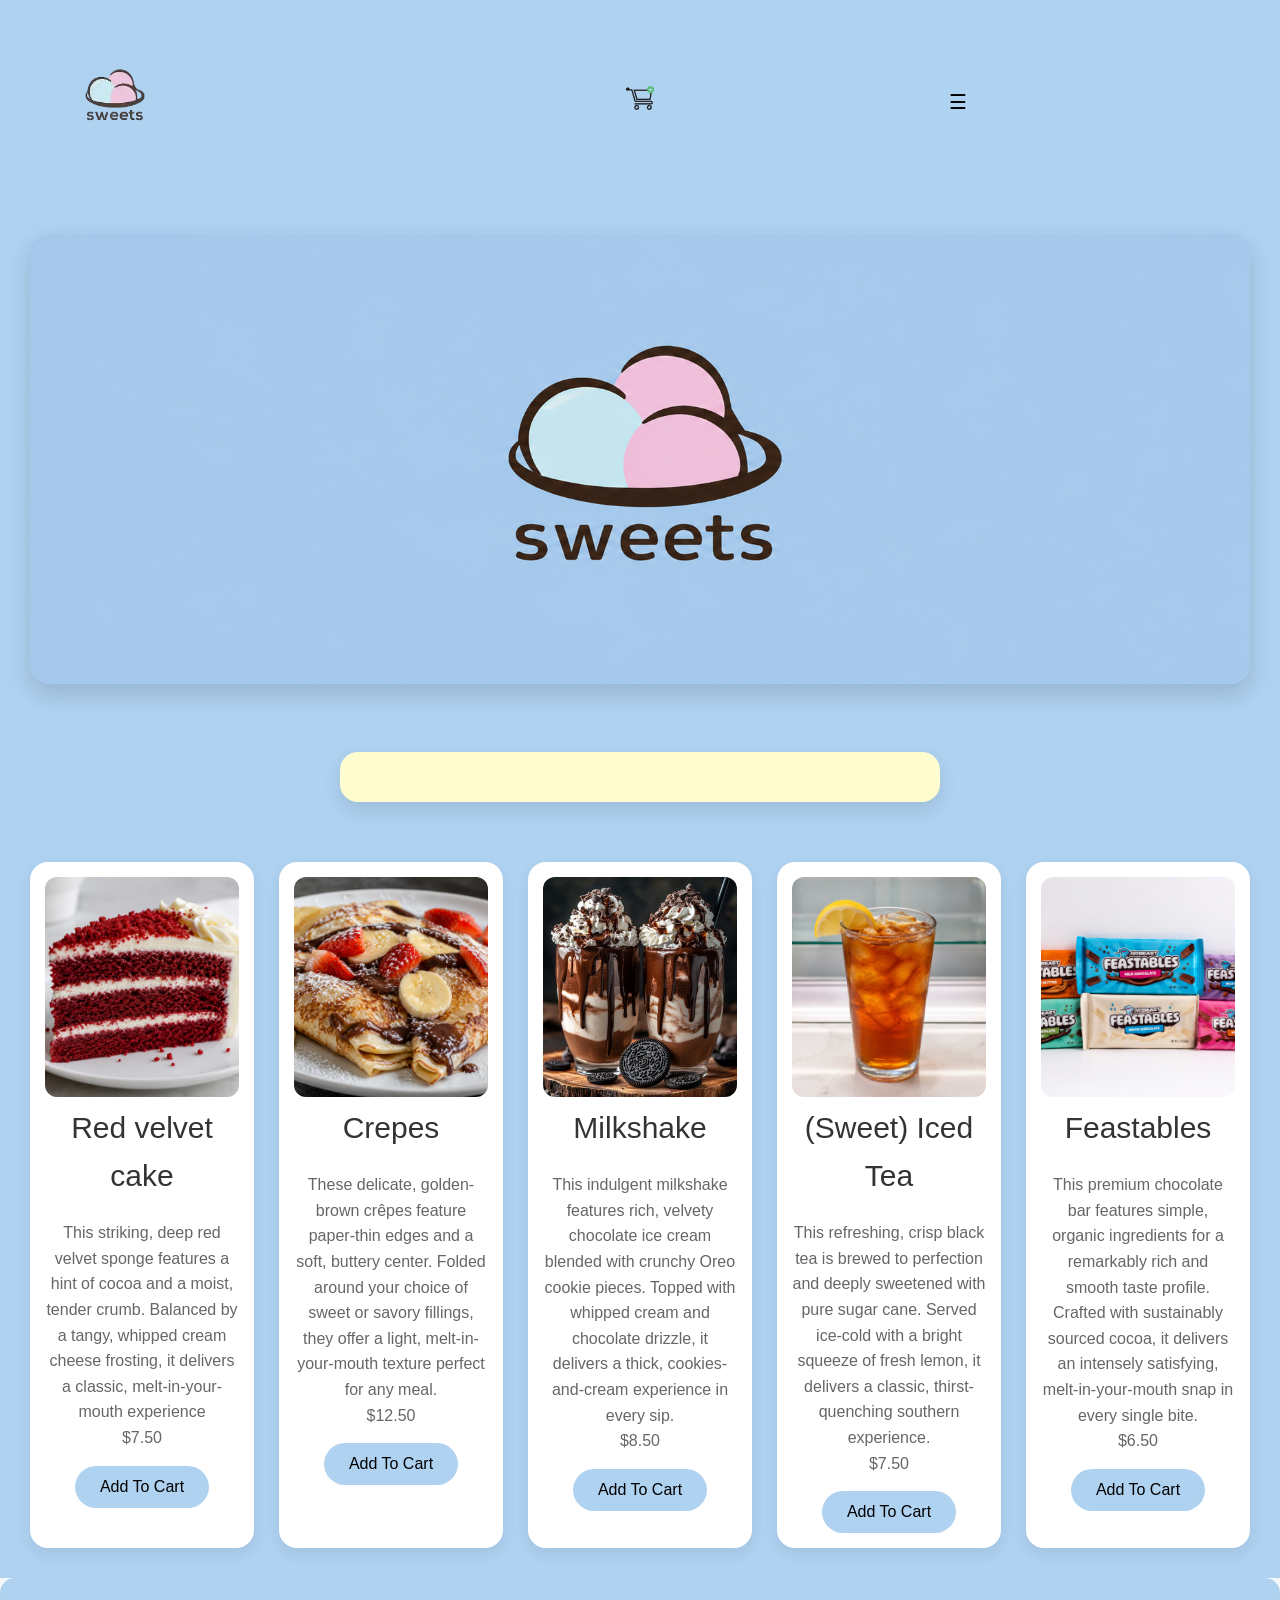
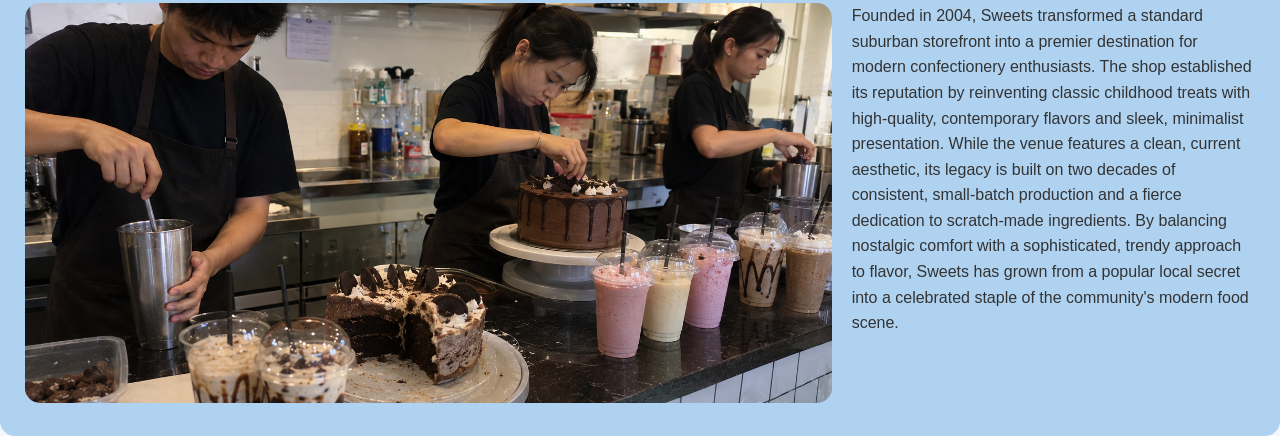
<file: index.html>
<!DOCTYPE html>
<html>
<head>
    <title>Home</title>
    <link rel="stylesheet" href="style.css">
    <link rel="icon" type="image/png" href="images/favicon.jpg">
</head>
<body>

<div class="navbar">
    
   <div class="mainlogo">
        
        <a href="index.html"><img src="images/sweets.png" alt="logo" width="150" height="150"></a>
   </div>
        <div class="cartnavbar">
        <a href="orderpage.html"><img src="images/realcart.png"></a>
        </div>
        <div class="dropdown">
        <button class="dropbtn">☰</button>
        <div class="dropdown-content">
        <a href="index.html">Home</a>
        <a href="orderpage.html">Cart</a>
        </div>
        </div>
    
</div>
<div class="container">
<div class="bigimage"><img src="images/logo.png" alt="mainimage"></a></div>
<div id="JavaScriptOutput">
  </div>
<div class="products">
    <div class="product">
    <img src="images/redvelvetcakereal.png">
    <h2>Red velvet cake</h2>
    <p>This striking, deep red velvet sponge features a hint of cocoa and a moist, tender crumb. Balanced by a tangy, whipped cream cheese frosting, it delivers a classic, melt-in-your-mouth experience</p>
    <p>$7.50</p>
    <button onclick="addToCart('Cake', 7.50)">Add To Cart</button>
    </div>

    <div class="product">
    <img src="images/crepesreal.png">
    <h2>Crepes</h2>
    <p>These delicate, golden-brown crêpes feature paper-thin edges and a soft, buttery center. Folded around your choice of sweet or savory fillings, they offer a light, melt-in-your-mouth texture perfect for any meal.</p>
    <p>$12.50</p>
    <button onclick="addToCart('Crepes', 12.50)">Add To Cart</button>
    </div>

    <div class="product">
    <img src="images/milkshake.jpg">
    <h2>Milkshake</h2>
    <p>This indulgent milkshake features rich, velvety chocolate ice cream blended with crunchy Oreo cookie pieces. Topped with whipped cream and chocolate drizzle, it delivers a thick, cookies-and-cream experience in every sip.</p>
    <p>$8.50</p>
    <button onclick="addToCart('Milkshake', 8.50)">Add To Cart</button>
    </div>

    <div class="product">
    <img src="images/icedtea.png">
    <h2>(Sweet) Iced Tea</h2>
    <p>This refreshing, crisp black tea is brewed to perfection and deeply sweetened with pure sugar cane. Served ice-cold with a bright squeeze of fresh lemon, it delivers a classic, thirst-quenching southern experience.</p>
    <p>$7.50</p>
    <button onclick="addToCart('SweetIcedTea', 7.50)">Add To Cart</button>
    </div>

    <div class="product">
    <img src="images/feastablesreal.png">
    <h2>Feastables</h2>
    <p>This premium chocolate bar features simple, organic ingredients for a remarkably rich and smooth taste profile. Crafted with sustainably sourced cocoa, it delivers an intensely satisfying, melt-in-your-mouth snap in every single bite.</p>
    <p>$6.50</p>
    <button onclick="addToCart('Feastables', 6.50)">Add To Cart</button>
    </div>

</div>


</div>
<div class="secondcontainer">

</div>

<div class="gallerycontainer">
    <div class="galleryimage">
    <img src="images/workers.png" alt="galleryimage">
    </div>
<p>Founded in 2004, Sweets transformed a standard suburban storefront into a premier destination for modern confectionery enthusiasts. The shop established its reputation by reinventing classic childhood treats with high-quality, contemporary flavors and sleek, minimalist presentation. While the venue features a clean, current aesthetic, its legacy is built on two decades of consistent, small-batch production and a fierce dedication to scratch-made ingredients. By balancing nostalgic comfort with a sophisticated, trendy approach to flavor, Sweets has grown from a popular local secret into a celebrated staple of the community's modern food scene.</p>

</div>

<script src="index.js"></script>
</body>
</html>
</file>
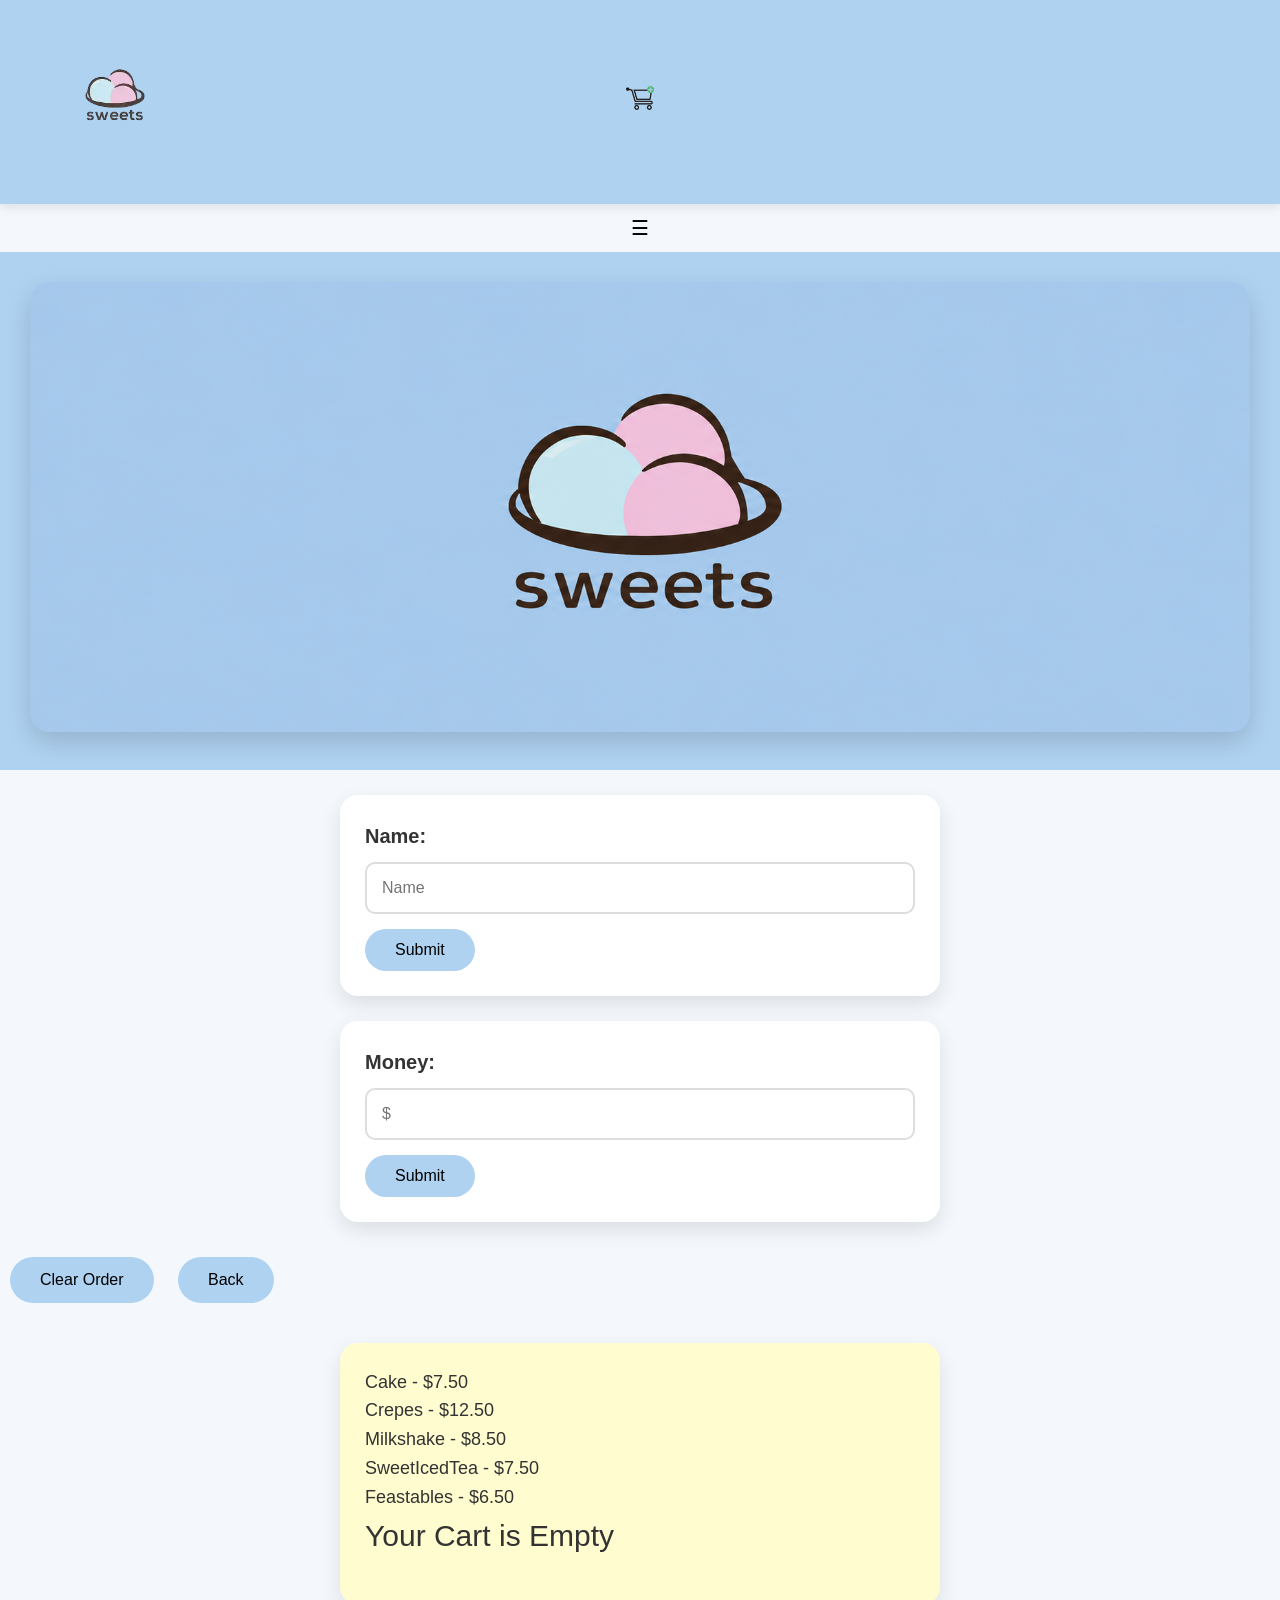
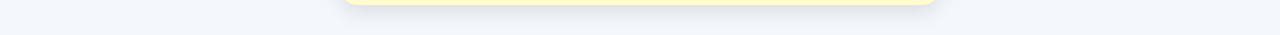
<file: orderpage.html>
<!DOCTYPE html>
<html>
<head>
    <title>Order Page</title>
    <link rel="stylesheet" href="style.css">
    <link rel="icon" type="image/png" href="images/favicon.jpg">
</head>
<body>

<div class="navbar">
    
   <div class="mainlogo">
        
        <a href="index.html"><img src="images/sweets.png" alt="logo" width="150" height="150"></a>
   </div>
        <div class="cartnavbar">
        <a href="orderpage.html"><img src="images/realcart.png"></a>
        </div>
</div>
<div class="dropdown">
        <button class="dropbtn">☰</button>
        <div class="dropdown-content">
        <a href="index.html">Home</a>
        <a href="orderpage.html">Cart</a>
        </div>
        </div>
<div class="container">
<div class="bigimage"><img src="images/logo.png" alt="sweetslogo"></a></div>



</div>
<form onsubmit="return false;">
    <label for="formName">Name:</label>
    <input type="text" id="nameField" name="formName" placeholder="Name" required>
    <input type="submit" onClick="getNameInput()">
  </form>
  <form onsubmit="return false;">
    <label for="formName">Money:</label>
    <input type="number" id="moneyField" name="formName" min="0" max="9999999999999" placeholder="$">
    <input type="submit" onClick="getMoneyInput()">
  </form>
<button onclick="clearCart()">Clear Order</button>
<button><a href="index.html">Back</a></button>
  <div id="JavaScriptOutput">
  </div>
<script src="order.js"></script>
</body>
</html>
</file>
<file: style.css>
* {
    margin: 0;
    padding: 0;
    box-sizing: border-box;
}

body {
    font-family: Arial, Helvetica, sans-serif;
    background: #f4f8fc;
    color: #333;
    line-height: 1.6;
}

/* Container */

.container {
    display: grid;
    gap: 30px;
    padding: 30px;
    background: #AFD2F1;
}

.secondcontainer {
    display: grid;
    gap: 20px;
}

.gallerycontainer {
    display: grid;
    grid-template-columns: 2fr 1fr;
    gap: 20px;
    background: #AFD2F1;
    padding: 25px;
    border-radius: 15px;
}

/* Navbar */

.navbar {
    display: grid;
    grid-template-columns: 1fr auto 1fr;
    align-items: center;
    background: #AFD2F1;
    padding: 20px 40px;
    box-shadow: 0 3px 10px rgba(0,0,0,.1);
}

.mainlogo {
    justify-self: start;
    font-size: 30px;
    font-weight: bold;
}

/* Dropdown */

.dropdown {
    position: relative;
    display: flex;
    justify-content: center;
}

.dropbtn {
    background: transparent;
    border: none;
    font-size: 20px;
    padding: 12px 24px;
    border-radius: 10px;
    cursor: pointer;
    transition: .3s;
}

.dropbtn:hover {
    background: white;
}

.dropdown-content {
    display: none;
    position: absolute;
    top: 110%;
    left: 50%;
    transform: translateX(-50%);
    background: white;
    min-width: 180px;
    border-radius: 12px;
    overflow: hidden;
    box-shadow: 0 8px 25px rgba(0,0,0,.15);
}

.dropdown-content a {
    display: block;
    padding: 14px;
    text-decoration: none;
    color: black;
    transition: .3s;
}

.dropdown-content a:hover {
    background: #AFD2F1;
}

.dropdown:hover .dropdown-content {
    display: block;
}

/* Cart */

.cartnavbar {
    justify-self: end;
}

.cartnavbar img {
    width: 70px;
    transition: .3s;
}

.cartnavbar img:hover {
    transform: scale(1.1);
}

/* Big image */

.bigimage img {
    width: 100%;
    height: 450px;
    object-fit: cover;
    border-radius: 20px;
    box-shadow: 0 10px 25px rgba(0,0,0,.15);
}

/* Product */

.products {
    display: grid;
    grid-template-columns: repeat(auto-fit, minmax(220px,1fr));
    gap: 25px;
}

.product {
    background: white;
    border-radius: 18px;
    padding: 15px;
    text-align: center;
    box-shadow: 0 6px 15px rgba(0,0,0,.08);
    transition: .3s;
}

.product:hover {
    transform: translateY(-8px);
    box-shadow: 0 12px 30px rgba(0,0,0,.15);
}

.product img {
    width: 100%;
    height: 220px;
    object-fit: cover;
    border-radius: 12px;
}

.product h3 {
    margin: 15px 0 10px;
}

.product p {
    color: #666;
}

.product button {
    margin-top: 15px;
    padding: 12px 25px;
    border: none;
    border-radius: 30px;
    background: #AFD2F1;
    cursor: pointer;
    transition: .3s;
    font-size: 16px;
}

.product button:hover {
    background: #7EB8E8;
    color: white;
}

/* Link colour */

button a {
    text-decoration: none;
    color: inherit;
}

/* Heading */

h1 {
    font-size: 42px;
    margin-bottom: 15px;
}

h2 {
    font-size: 30px;
    font-weight: 300;
    margin-bottom: 20px;
}

h3 {
    font-size: 22px;
}

/* Image */
.galleryimage img {
    width: 100%;
    height: 400px;
    object-fit: cover;
    border-radius: 15px;
}

/* makes it responsive i guess */

@media (max-width: 900px) {

    .navbar {
        grid-template-columns: 1fr;
        gap: 15px;
        text-align: center;
    }

    .mainlogo, .cartnavbar {
        justify-self: center;
    }

    .gallerycontainer {
        grid-template-columns: 1fr;
    }

    .bigimage img {
        height: 300px;
    }
}


/* Order Page Css */

form {
    width: 70%;
    max-width: 600px;
    margin: 25px auto;
    background: white;
    padding: 25px;
    border-radius: 18px;
    box-shadow: 0 8px 20px rgba(0,0,0,0.1);
}


form label {
    display: block;
    font-size: 20px;
    font-weight: bold;
    margin-bottom: 10px;
}


form input[type="text"],
form input[type="number"] {

    width: 100%;
    padding: 15px;
    font-size: 16px;

    border: 2px solid #ddd;
    border-radius: 10px;

    margin-bottom: 15px;
}


form input:focus {
    outline: none;
    border-color: #AFD2F1;
}


/* Submit buttons */

form input[type="submit"] {

    background: #AFD2F1;
    border: none;

    padding: 12px 30px;
    border-radius: 25px;

    font-size: 16px;
    cursor: pointer;

    transition: 0.3s;
}


form input[type="submit"]:hover {

    background: #7EB8E8;
    color: white;

}


/* Clear and Back buttons */

body > button {

    background: #AFD2F1;
    border: none;

    padding: 14px 30px;

    border-radius: 30px;

    font-size: 16px;

    cursor: pointer;

    margin: 10px;

    transition: 0.3s;
}


body > button:hover {

    background: #7EB8E8;
    color: white;

    transform: translateY(-3px);

}


button a {

    text-decoration: none;
    color: inherit;

}


/* JavaScript output / Receipt */

#JavaScriptOutput {

    width: 70%;
    max-width: 600px;

    margin: 30px auto;

    background: #fffdd0;

    padding: 25px;

    border-radius: 18px;

    font-size: 18px;

    box-shadow: 0 8px 20px rgba(0,0,0,0.1);

}
</file>
